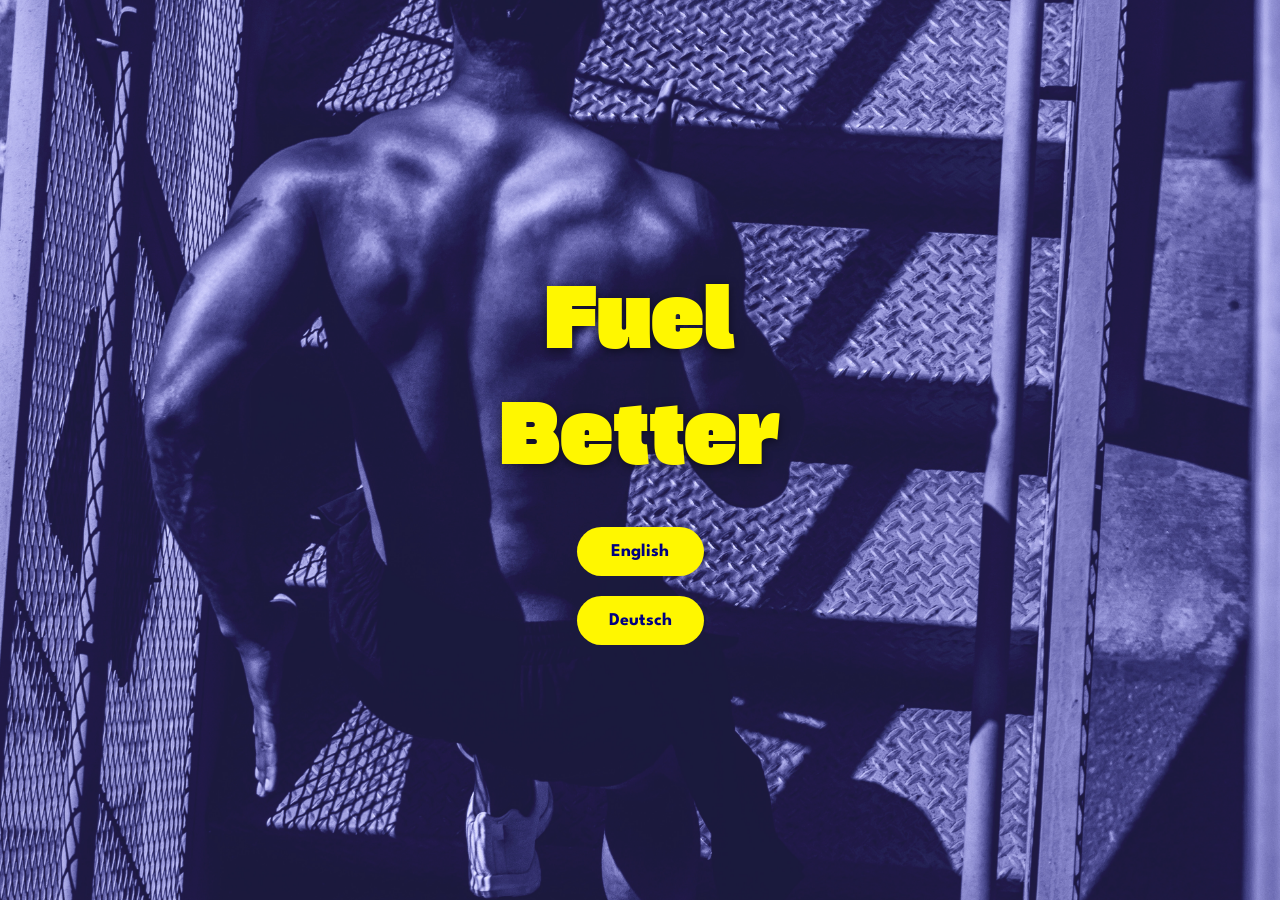
<file: index.html>
<!DOCTYPE html>
<html lang="en">
<head>
  <meta charset="UTF-8">
  <meta name="viewport" content="width=device-width, initial-scale=1.0">
  
  <title>Fuel Better</title>
  
  <link rel="preconnect" href="https://fonts.googleapis.com">
  <link rel="preconnect" href="https://fonts.gstatic.com" crossorigin>
  <link href="https://fonts.googleapis.com/css2?family=Gasoek+One&family=League+Spartan:wght@400;700&display=swap" rel="stylesheet">
  <link rel="stylesheet" href="style.css">
</head>

<body>

  <main class="hero">

    <h1>Fuel<br class="mobile-break"> Better</h1>

    <div class="buttons">
      <a href="mission.html" class="button">English</a>
      <a href="#" class="button">Deutsch</a>
    </div>

  </main>

</body>
</html>
</file>
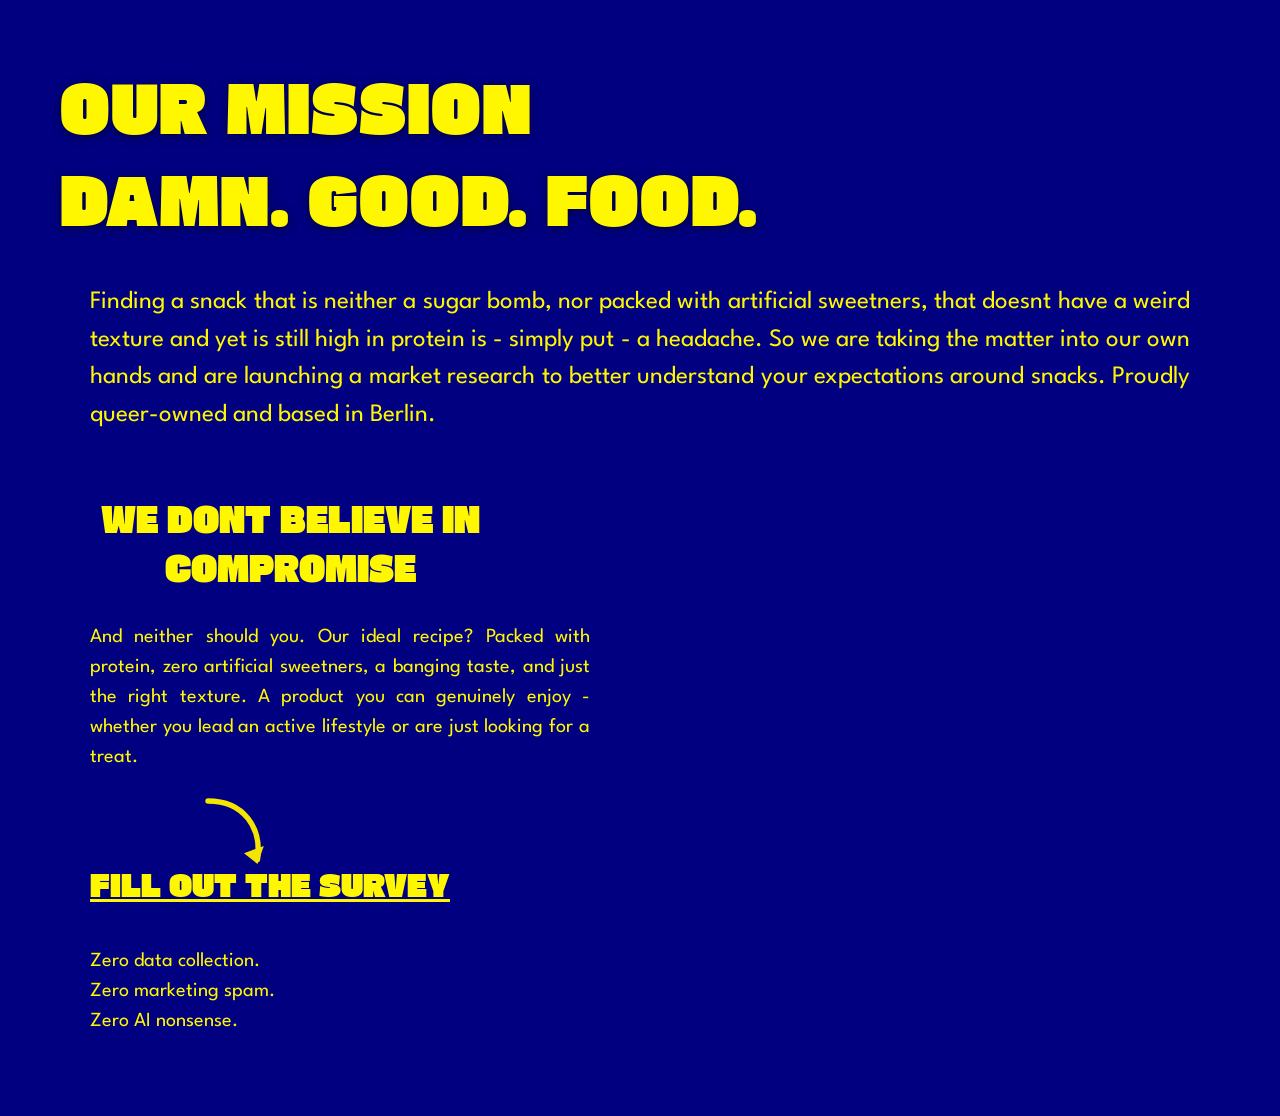
<file: mission.html>
<!DOCTYPE html>
<html lang="en">
<head>
  <meta charset="UTF-8">
  <meta name="viewport" content="width=device-width, initial-scale=1.0">
  
  <title>Our Mission — Fuel Better</title>
  
  <link rel="preconnect" href="https://fonts.googleapis.com">
  <link rel="preconnect" href="https://fonts.gstatic.com" crossorigin>
  <link href="https://fonts.googleapis.com/css2?family=Gasoek+One&family=League+Spartan:wght@400;700&display=swap" rel="stylesheet">
  <link rel="stylesheet" href="style.css">
</head>
<body>
  <main class="mission">
    <div class="mission-header">
      <h1>Our Mission</h1>
      <h1>Damn. Good. Food.</h1>
    </div>

    <p class="mission-intro">
      Finding a snack that is neither a sugar bomb, nor packed with artificial sweetners, that doesnt have a weird texture and yet is still high in protein is - simply put - a headache. So we are taking the matter into our own hands and are launching a market research to better understand your expectations around snacks. Proudly queer-owned and based in Berlin.
    </p>

    <div class="mission-grid">
      <div class="mission-col">
        <h2>We dont believe in compromise</h2>
        <p>And neither should you. Our ideal recipe? Packed with protein, zero artificial sweetners, a banging taste, and just the right texture. A product you can genuinely enjoy - whether you lead an active lifestyle or are just looking for a treat.</p>
      </div>

      <div class="mission-col mission-cta">
        <svg class="arrow" viewBox="0 0 100 100" width="90" height="90">
          <path d="M20,10 C60,10 80,40 75,75" stroke="#f5e400" stroke-width="6" fill="none" stroke-linecap="round"/>
          <polygon points="60,68 75,80 82,60" fill="#f5e400"/>
        </svg>
        <a href="#" class="survey-link">Fill out the survey</a>
        <p class="survey-notes">
          Zero data collection.<br>
          Zero marketing spam.<br>
          Zero AI nonsense.
        </p>
      </div>
    </div>
  </main>
</body>
</html>
</file>
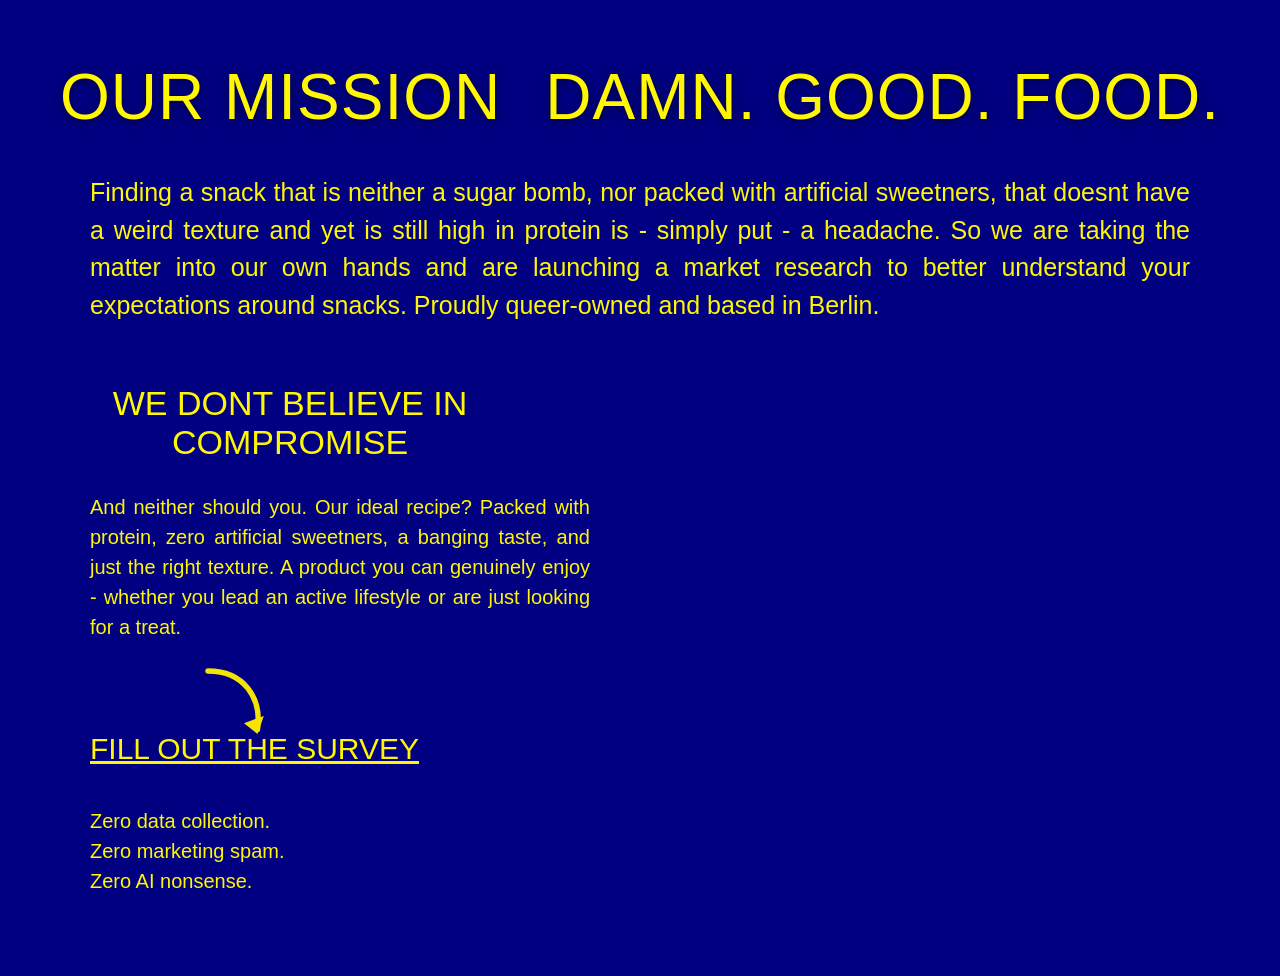
<file: mission_en.html>
<!DOCTYPE html>
<html lang="en">
<head>
  <meta charset="UTF-8">
  <meta name="viewport" content="width=device-width, initial-scale=1.0">
  <title>Our Mission — Fuel Better</title>
  <link rel="preconnect" href="https://fonts.googleapis.com">
  <link href="https://fonts.googleapis.com/css2?family=Anton&display=swap" rel="stylesheet">
  <link rel="stylesheet" href="style.css">
</head>
<body>
  <main class="mission">
    <div class="mission-header">
      <h1>Our Mission</h1>
      <h1>Damn. Good. Food.</h1>
    </div>

    <p class="mission-intro">
      Finding a snack that is neither a sugar bomb, nor packed with artificial sweetners, that doesnt have a weird texture and yet is still high in protein is - simply put - a headache. So we are taking the matter into our own hands and are launching a market research to better understand your expectations around snacks. Proudly queer-owned and based in Berlin.
    </p>

    <div class="mission-grid">
      <div class="mission-col">
        <h2>We dont believe in compromise</h2>
        <p>And neither should you. Our ideal recipe? Packed with protein, zero artificial sweetners, a banging taste, and just the right texture. A product you can genuinely enjoy - whether you lead an active lifestyle or are just looking for a treat.</p>
      </div>

      <div class="mission-col mission-cta">
        <svg class="arrow" viewBox="0 0 100 100" width="90" height="90">
          <path d="M20,10 C60,10 80,40 75,75" stroke="#f5e400" stroke-width="6" fill="none" stroke-linecap="round"/>
          <polygon points="60,68 75,80 82,60" fill="#f5e400"/>
        </svg>
        <a href="#" class="survey-link">Fill out the survey</a>
        <p class="survey-notes">
          Zero data collection.<br>
          Zero marketing spam.<br>
          Zero AI nonsense.
        </p>
      </div>
    </div>
  </main>
</body>
</html>
</file>
<file: style.css>
* {
  box-sizing: border-box;
}

html,
body {
  margin: 0;
  width: 100%;
  height: 100%;
}

body {
  font-family: "League Spartan", sans-serif;
  font-weight: 400;
}

h1, h2 {
  font-family: "Gasoek One", sans-serif;
  font-weight: 400;
}

/* ===== Hero Page ===== */
.hero {
  width: 100%;
  min-height: 100vh;
  position: relative;
  display: flex;
  flex-direction: column;
  align-items: center;
  justify-content: center;
  text-align: center;
  padding: 40px 20px;
}

.hero::before {
  content: "";
  position: absolute;
  inset: 0;
  background-image: url("hero.jpg");
  background-size: cover;
  background-position: center 40%;
  background-repeat: no-repeat;
  opacity: 0.9;
  /*filter: contrast(10%);*/
  z-index: -1;
}

h1 {
  color: #FFF700;
  font-size: clamp(2.5rem, 7vw, 5rem);
  margin: 0 0 40px;
  text-shadow: 0 2px 10px rgba(0, 0, 0, 0.5);
}

.buttons {
  display: flex;
  flex-direction: column;
  gap: 20px;
  flex-wrap: wrap;
  justify-content: center;
}

.button {
  display: inline-block;
  padding: 16px 32px;
  background: #FFF700;
  color: #000080;
  text-decoration: none;
  border-radius: 80px;
  font-size: 18px;
  font-weight: bold;
}

.button:hover {
  opacity: 0.85;
}

/* ===== Mission Page ===== */
.mission {
  background-color: #000080;
  min-height: 100vh;
  padding: 60px 60px;
}

.mission-header {
  display: flex;
  justify-content: space-between;
  align-items: baseline;
  flex-wrap: wrap;
  margin-bottom: 40px;
}

.mission h1 {
  color: #FFF700;
  font-size: clamp(36px, 5vw, 64px);
  margin: 0;
  text-transform: uppercase;
  letter-spacing: 1px;
}

.mission-intro {
  color: #FFF700;
  font-size: 25px;
  text-align: justify;
  line-height: 1.5;
  margin: 0 auto 60px;
}

.mission-grid {
  display: grid;
  grid-template-columns: 1fr 1fr;
  gap: 60px;
  max-width: 1100px;
  margin: 0 auto;
}

.mission-col h2 {
  color: #FFF700;
  font-size: clamp(24px, 3vw, 34px);
  text-transform: uppercase;
  text-align: center;
  margin: 0 0 30px;
  max-width: 400px;
}

.mission-col p {
  color: #FFF700;
  text-align: justify;
  font-size: 20px;
  line-height: 1.5;
  max-width: 500px;
}

.mission-cta {
  display: flex;
  flex-direction: column;
  align-items: flex-start;
  position: relative; /* needed so the arrow positions relative to this box */
  padding-top: 10px;
}

.arrow {
  position: absolute;
  top: -60px; /* adjust to place the arrow above the link, outside normal flow */
  left: 100px; /* adjust horizontally to match your design */
}

.survey-link {
  font-family: "Gasoek One", sans-serif;
  font-weight: 400;
  color: #FFF700;
  font-size: clamp(22px, 3vw, 30px);
  text-transform: uppercase;
  text-decoration: underline;
  margin-bottom: 20px;
  margin-top: 0; /* make sure nothing above it is adding extra space */
}

.survey-notes {
  color: #FFF700;
  /*font-family: Arial, sans-serif;
  font-weight: bold;*/
  text-align: center;
  font-size: 20px;
  line-height: 1.6;
}

.mobile-break {
  display: none;
}

@media (min-width: 1280px) {
  .mission-intro {
    max-width: 1100px;
  }
    .mobile-break {
    display: block;
  }
  .mission-grid {
    grid-template-columns: 1fr;
  }
}
</file>
